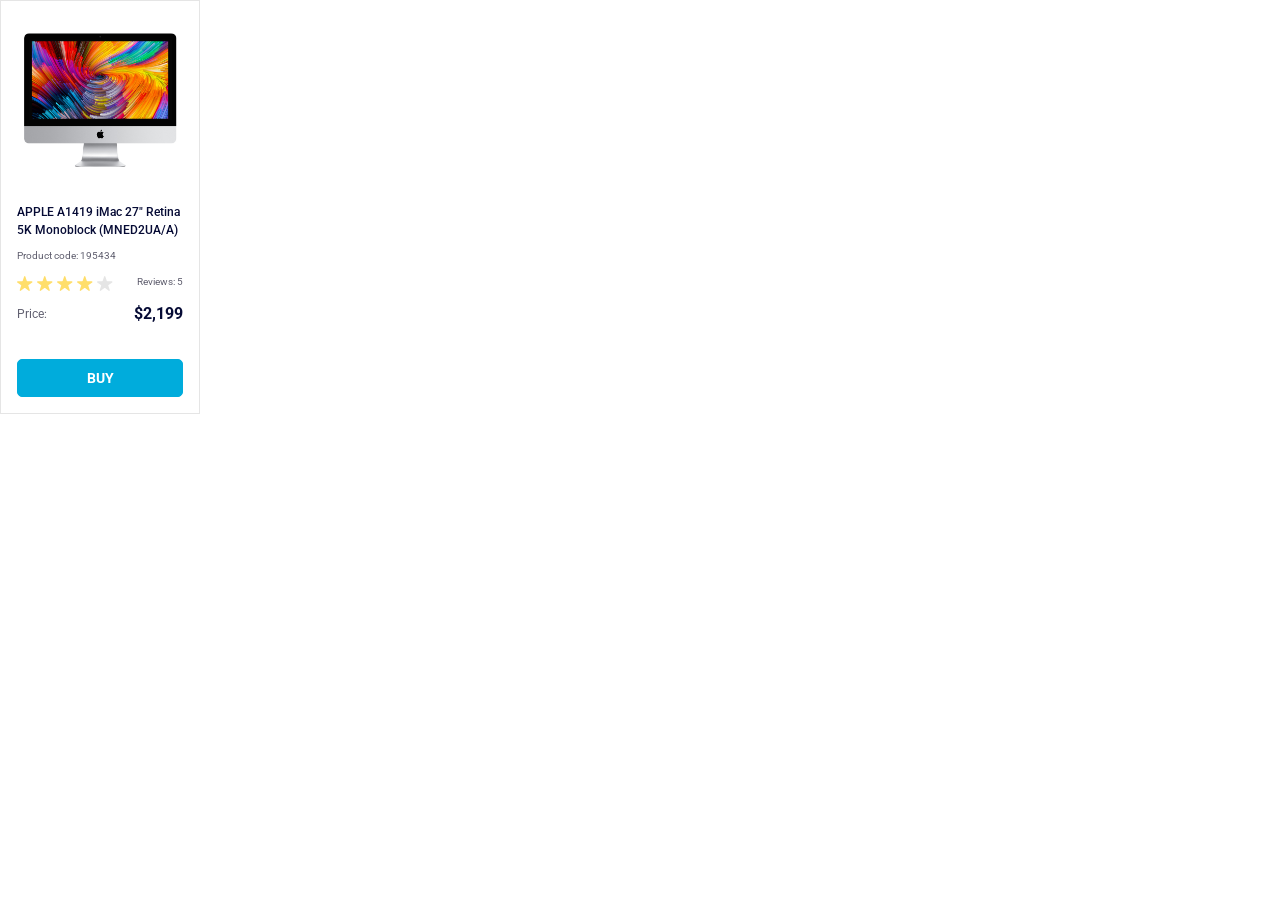
<file: index.html>
<!DOCTYPE html><html lang=en><meta charset=UTF-8><meta name=viewport content="width=device-width, initial-scale=1.0"><title>Product cards</title><link rel=stylesheet href=layout_product-cards.479b7146.css><body>
    <div class=card data-qa=card>
      <img src=imac.202c52ff.jpeg alt=iMac class=card__image>

      <h2 class=card__title>
        APPLE A1419 iMac 27" Retina 5K Monoblock (MNED2UA/A)
      </h2>

      <p class=card__code>Product code: 195434</p>

      <div class=card__rating>
        <div class="stars stars--4">
          <div class=stars__star></div>
          <div class=stars__star></div>
          <div class=stars__star></div>
          <div class=stars__star></div>
          <div class=stars__star></div>
        </div>

        <span class=card__reviews>Reviews: 5</span>
      </div>

      <div class=card__price-block>
        <span class=card__price-label>Price:</span>
        <span class=card__price>$2,199</span>
      </div>

      <a href=# class=card__button data-qa=hover>
        BUY
      </a>
    </div>
</file>
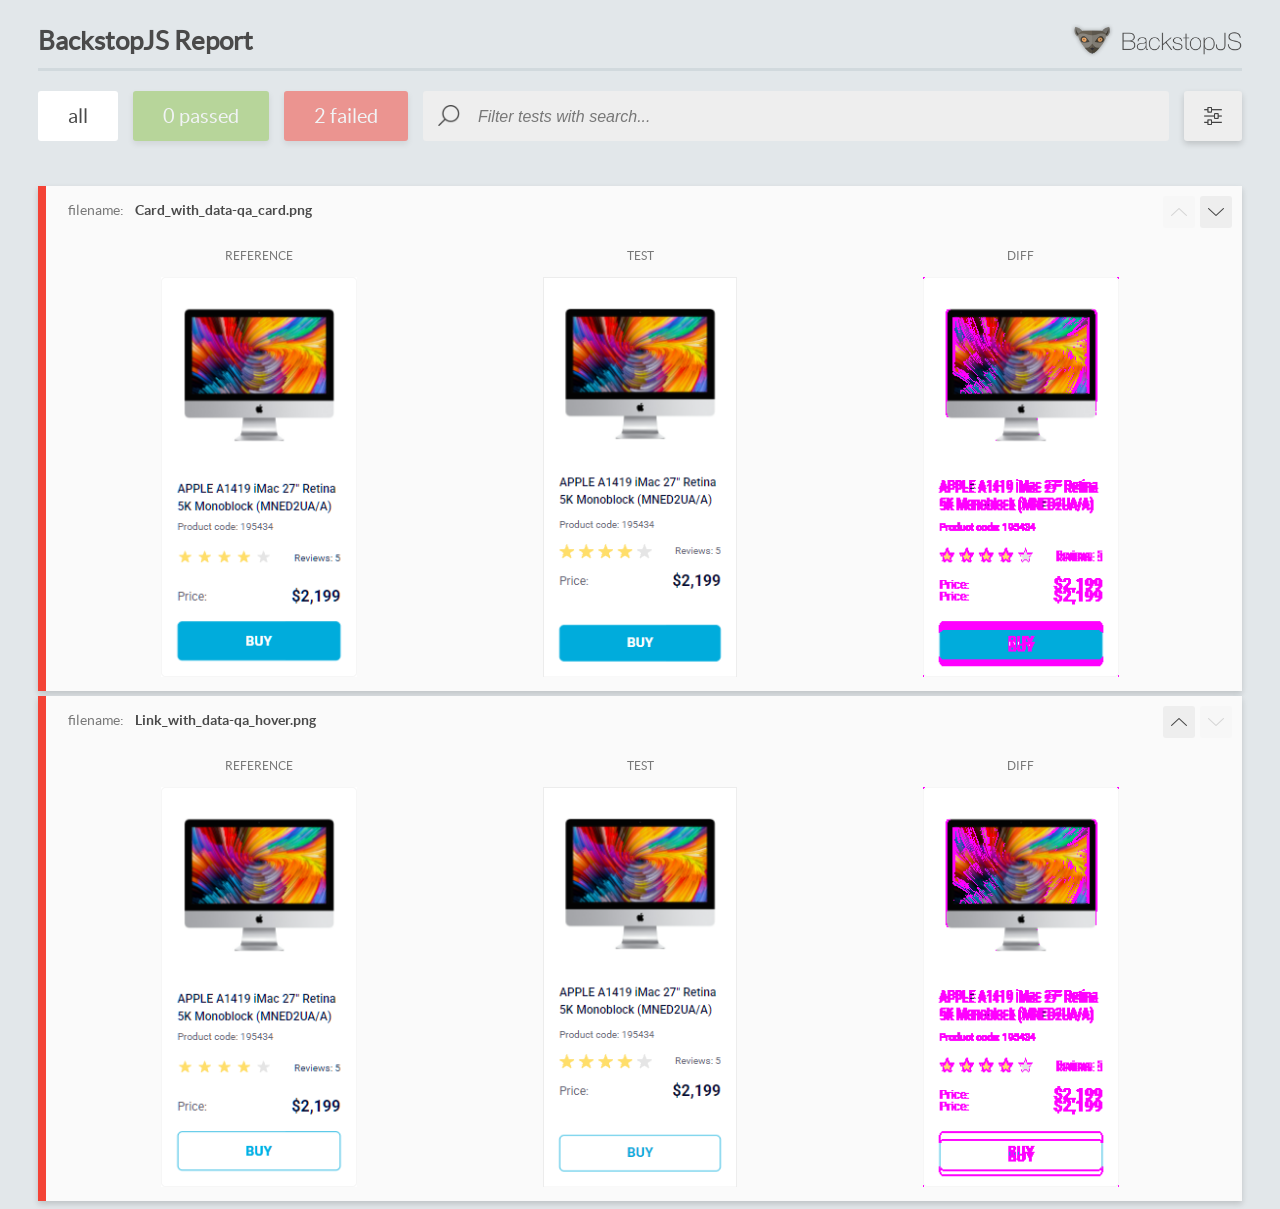
<file: report/html_report/index.html>
<!DOCTYPE html>
<html>
  <head>
    <meta charset="utf-8">
    <!-- Disable Cache -->
    <meta http-equiv="Cache-Control" content="no-cache, no-store, must-revalidate">
    <meta http-equiv="Pragma" content="no-cache">
    <meta http-equiv="Expires" content="0">

    <title>BackstopJS Report</title>

    <style>
      @font-face {
          font-family: 'latoregular';
          src: url('./assets/fonts/lato-regular-webfont.woff2') format('woff2'),
              url('./assets/fonts/lato-regular-webfont.woff') format('woff');
          font-weight: 400;
          font-style: normal;
      }
      @font-face {
          font-family: 'latobold';
          src: url('./assets/fonts/lato-bold-webfont.woff2') format('woff2'),
              url('./assets/fonts/lato-bold-webfont.woff') format('woff');
          font-weight: 700;
          font-style: normal;
      }

      .ReactModal__Body--open {
          overflow: hidden;
      }
      .ReactModal__Body--open .header {
        display: none;
      }

    </style>
  </head>
  <body style="background-color: #E2E7EA">
    <div id="root">

    </div>
    <script>
      function report (report) { // eslint-disable-line no-unused-vars
        window.tests = report;
      }
    </script>
    <script src="config.js"></script>
    <script src="index_bundle.js"></script>
  </body>
</html>
</file>
